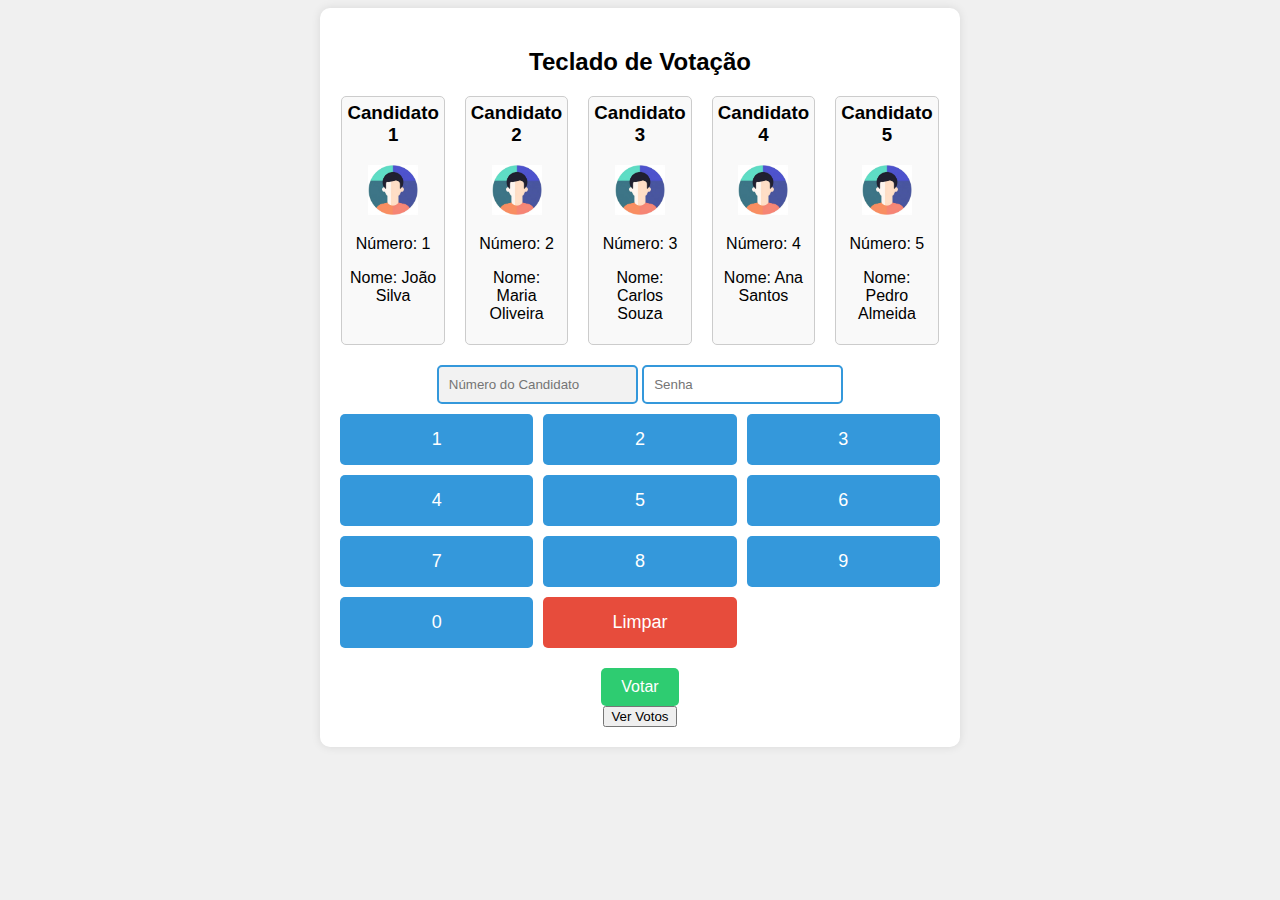
<file: index.html>
<!DOCTYPE html>
<html lang="pt-BR">
<head>
  <meta charset="UTF-8">
  <meta name="viewport" content="width=device-width, initial-scale=1.0">
  <title>Teclado de Votação</title>
  <link rel="stylesheet" href="styles.css">
</head>
<body>
  <div class="container">
    <h2>Teclado de Votação</h2>
    <div class="card-container">
      <div class="card">
        <h3>Candidato 1</h3>
        <img src="imgTeste.webp" alt="Candidato 1">
        <p>Número: 1</p>
        <p>Nome: João Silva</p>
      </div>
      <div class="card">
        <h3>Candidato 2</h3>
        <img src="imgTeste.webp" alt="Candidato 2">
        <p>Número: 2</p>
        <p>Nome: Maria Oliveira</p>
      </div>
      <div class="card">
        <h3>Candidato 3</h3>
        <img src="imgTeste.webp" alt="Candidato 3">
        <p>Número: 3</p>
        <p>Nome: Carlos Souza</p>
      </div>
      <div class="card">
        <h3>Candidato 4</h3>
        <img src="imgTeste.webp" alt="Candidato 4">
        <p>Número: 4</p>
        <p>Nome: Ana Santos</p>
      </div>
      <div class="card">
        <h3>Candidato 5</h3>
        <img src="imgTeste.webp" alt="Candidato 5">
        <p>Número: 5</p>
        <p>Nome: Pedro Almeida</p>
      </div>
    </div>
    <form id="votingForm">
      <input type="text" id="candidateNumber" placeholder="Número do Candidato">
      <input type="password" id="password" placeholder="Senha">
      <div class="keypad">
        <button type="button" class="key" onclick="addNumber(1)">1</button>
        <button type="button" class="key" onclick="addNumber(2)">2</button>
        <button type="button" class="key" onclick="addNumber(3)">3</button>
        <button type="button" class="key" onclick="addNumber(4)">4</button>
        <button type="button" class="key" onclick="addNumber(5)">5</button>
        <button type="button" class="key" onclick="addNumber(6)">6</button>
        <button type="button" class="key" onclick="addNumber(7)">7</button>
        <button type="button" class="key" onclick="addNumber(8)">8</button>
        <button type="button" class="key" onclick="addNumber(9)">9</button>
        <button type="button" class="key" onclick="addNumber(0)">0</button>
        <button type="button" class="clear" onclick="clearInput()">Limpar</button>
      </div>
      <button type="submit">Votar</button>
    </form>
    <button onclick="redirectToResultsPage()">Ver Votos</button>
  </div>
  <script src="script.js"></script>
</body>
</html>
</file>
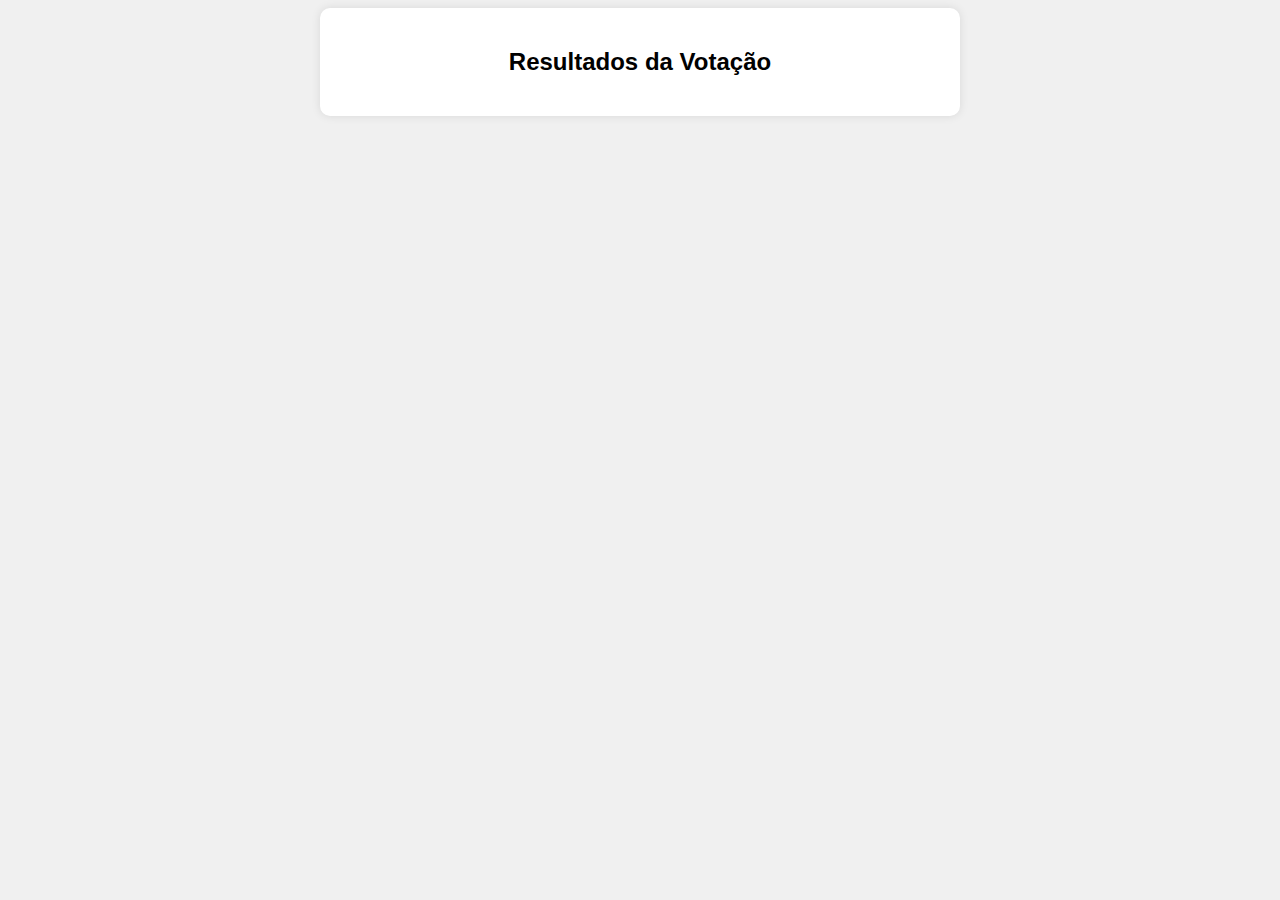
<file: results.html>
<!DOCTYPE html>
<html lang="pt-BR">
<head>
  <meta charset="UTF-8">
  <meta name="viewport" content="width=device-width, initial-scale=1.0">
  <title>Resultados da Votação</title>
  <link rel="stylesheet" href="styles.css">
</head>
<body>
  <div class="container">
    <h2>Resultados da Votação</h2>
    <div id="results"></div>
  </div>
  <script src="script.js"></script>
  <script>
    window.onload = function() {
      displayResults();
    };

    function displayResults() {
      const votes = JSON.parse(getCookie('votes'));
      const resultsDiv = document.getElementById('results');
      for (const candidate in votes) {
        const p = document.createElement('p');
        p.textContent = `Candidato: ${candidate}, Votos: ${votes[candidate]}`;
        resultsDiv.appendChild(p);
      }
    }
  </script>
</body>
</html>
</file>
<file: styles.css>
body {
  font-family: Arial, sans-serif;
  background-color: #f0f0f0;
}

.container {
  max-width: 600px;
  margin: 0 auto;
  text-align: center;
  background-color: #fff;
  padding: 20px;
  border-radius: 10px;
  box-shadow: 0 0 10px rgba(0, 0, 0, 0.1);
}

.card-container {
  display: flex;
  justify-content: center;
  margin-bottom: 20px;
}

.card {
  background-color: #f9f9f9;
  border: 1px solid #ccc;
  border-radius: 5px;
  padding: 10px;
  margin: 0 10px;
}

.card h3 {
  margin-top: 0;
}

input[type="password"] {
  padding: 10px;
  margin-bottom: 10px;
  border: 2px solid #3498db;
  border-radius: 5px;
}

.keypad {
  display: grid;
  grid-template-columns: repeat(3, 1fr);
  grid-gap: 10px;
  margin-bottom: 20px;
}

.key {
  padding: 15px 0;
  font-size: 18px;
  background-color: #3498db;
  color: #fff;
  border: none;
  border-radius: 5px;
  cursor: pointer;
}

.clear {
  padding: 15px 0;
  font-size: 18px;
  background-color: #e74c3c;
  color: #fff;
  border: none;
  border-radius: 5px;
  cursor: pointer;
}

button[type="submit"] {
  padding: 10px 20px;
  font-size: 16px;
  background-color: #2ecc71;
  color: #fff;
  border: none;
  border-radius: 5px;
  cursor: pointer;
}
#candidateNumber {
  padding: 10px;
  margin-bottom: 10px;
  border: 2px solid #3498db;
  border-radius: 5px;
  pointer-events: none; /* Impede eventos de mouse e teclado */
  background-color: #f2f2f2; /* Altera a cor de fundo para indicar que não é editável */
}
.card img {
  max-width: 50px; /* Defina o tamanho máximo da largura */
  max-height: 30%; /* Defina o tamanho máximo da altura */
}
.card {
  background-color: #f9f9f9;
  border: 1px solid #ccc;
  border-radius: 5px;
  padding: 5px; /* Reduza o preenchimento */
  margin: 0 10px;
}
</file>
